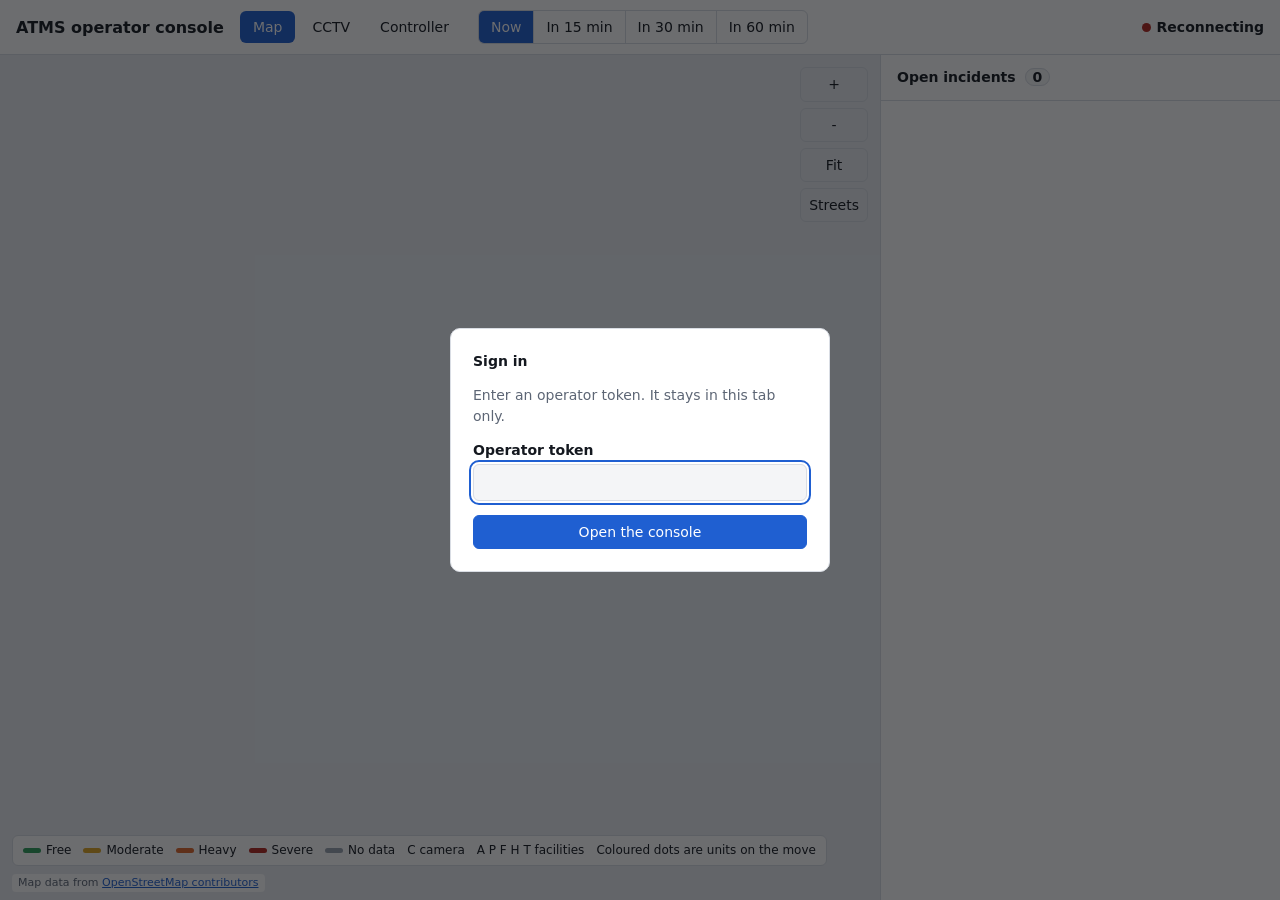
<file: src/atms_core/console/index.html>
<!doctype html>
<html lang="en">
<head>
  <meta charset="utf-8">
  <meta name="viewport" content="width=device-width, initial-scale=1">
  <title>ATMS Operator Console</title>
  <link rel="stylesheet" href="style.css">
  <link rel="stylesheet" href="controller.css">
</head>
<body>
  <header class="bar">
    <h1>ATMS operator console</h1>
    <nav class="nav" aria-label="Pages">
      <a href="index.html" aria-current="page">Map</a>
      <a href="cctv.html">CCTV</a>
      <a href="controller.html">Controller</a>
    </nav>
    <div class="when" role="group" aria-label="Show the road at">
      <button data-h="0" class="on">Now</button>
      <button data-h="15">In 15 min</button>
      <button data-h="30">In 30 min</button>
      <button data-h="60">In 60 min</button>
    </div>
    <div class="status">
      <span id="model" class="muted"></span>
      <span id="link" class="link down" title="Live connection"><i></i><b id="link-text">Offline</b></span>
      <button id="signout" class="ghost" hidden>Sign out</button>
    </div>
  </header>

  <main class="layout">
    <section class="mapwrap" aria-label="Road map">
      <svg id="map" role="img" aria-label="Map of the highway, facilities and incidents"></svg>
      <div id="areas" class="areas" role="group" aria-label="Area"></div>
      <aside id="feed" class="feed" aria-label="Alerts sent" aria-live="polite" hidden>
        <h2>Alerts sent to officials</h2>
        <ul id="feed-list"></ul>
      </aside>
      <div class="legend" aria-label="Legend">
        <span><i class="sw free"></i>Free</span>
        <span><i class="sw moderate"></i>Moderate</span>
        <span><i class="sw heavy"></i>Heavy</span>
        <span><i class="sw severe"></i>Severe</span>
        <span><i class="sw none"></i>No data</span>
        <span>C camera</span>
        <span>A P F H T facilities</span>
        <span>Coloured dots are units on the move</span>
      </div>
      <div class="tools">
        <button id="zoom-in" class="ghost" aria-label="Zoom in">+</button>
        <button id="zoom-out" class="ghost" aria-label="Zoom out">-</button>
        <button id="fit" class="ghost">Fit</button>
        <button id="streets" class="ghost" aria-pressed="true">Streets</button>
      </div>
      <div id="tip" class="tip" hidden></div>
      <p class="scale">Map data from <a href="https://www.openstreetmap.org/copyright" target="_blank" rel="noopener">OpenStreetMap contributors</a></p>
    </section>

    <aside class="panel" aria-label="Incidents">
      <div class="panel-head">
        <h2>Open incidents <span id="count" class="pill">0</span></h2>
      </div>
      <ul id="list" class="list"></ul>
      <p id="empty" class="muted pad" hidden>Nothing open. The road is quiet.</p>
      <section id="detail" class="detail" hidden></section>
    </aside>
  </main>

  <div id="gate" class="gate" hidden>
    <form id="gate-form" class="card">
      <h2>Sign in</h2>
      <p class="muted">Enter an operator token. It stays in this tab only.</p>
      <label for="token">Operator token</label>
      <input id="token" type="password" autocomplete="off" required>
      <p id="gate-error" class="error" role="alert" hidden></p>
      <button type="submit">Open the console</button>
    </form>
  </div>

  <div id="toast" class="toast" role="status" aria-live="polite" hidden></div>

  <script type="module" src="app.js"></script>
</body>
</html>
</file>
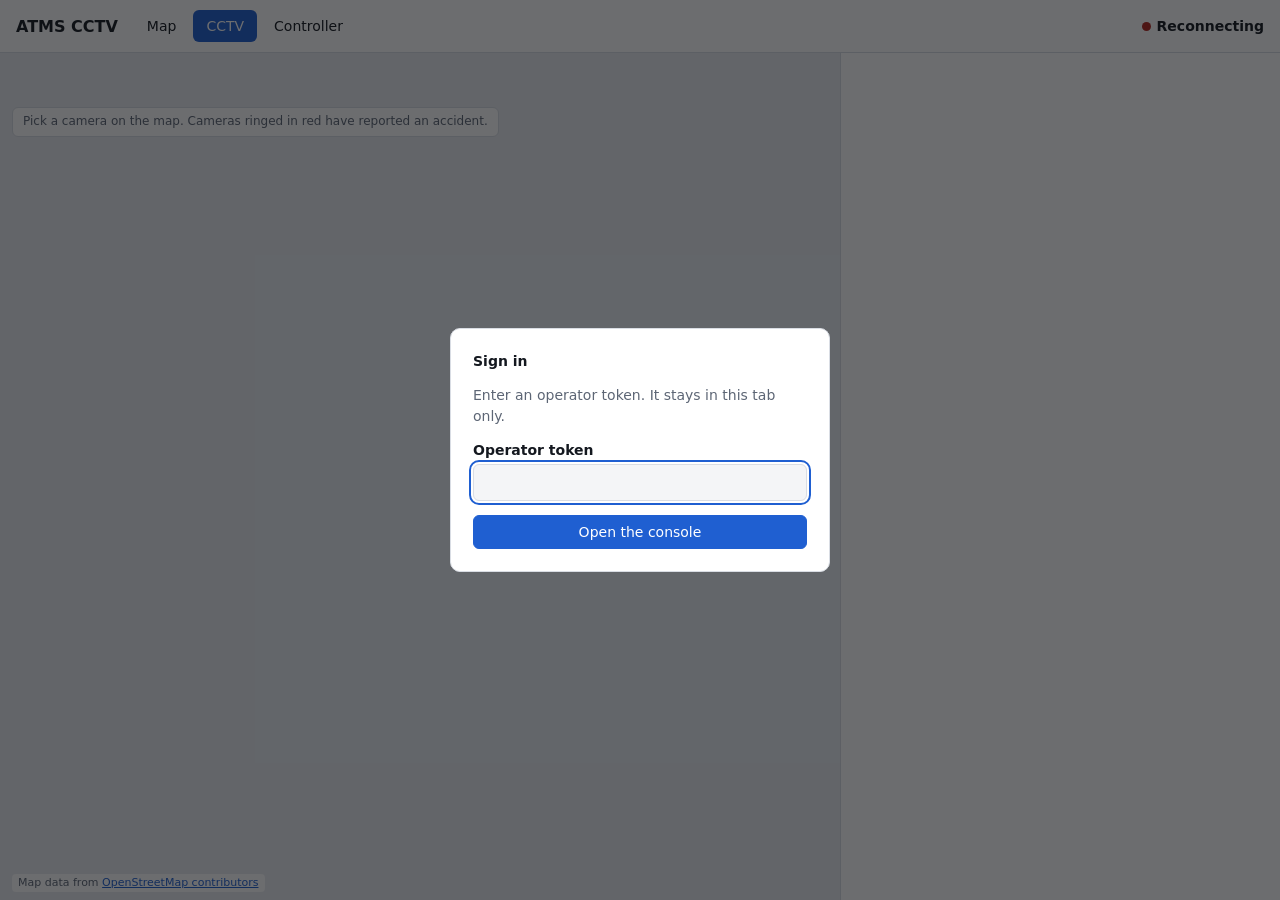
<file: src/atms_core/console/cctv.html>
<!doctype html>
<html lang="en">
<head>
  <meta charset="utf-8">
  <meta name="viewport" content="width=device-width, initial-scale=1">
  <title>ATMS CCTV</title>
  <link rel="stylesheet" href="style.css">
  <link rel="stylesheet" href="controller.css">
  <link rel="stylesheet" href="cctv.css">
</head>
<body>
  <header class="bar">
    <h1>ATMS CCTV</h1>
    <nav class="nav" aria-label="Pages">
      <a href="index.html">Map</a>
      <a href="cctv.html" aria-current="page">CCTV</a>
      <a href="controller.html">Controller</a>
    </nav>
    <div class="status">
      <span id="detector" class="muted"></span>
      <span id="link" class="link down" title="Live connection"><i></i><b id="link-text">Offline</b></span>
      <button id="signout" class="ghost" hidden>Sign out</button>
    </div>
  </header>

  <main class="cctv">
    <section class="mapwrap" aria-label="Cameras on the map">
      <svg id="map" role="img" aria-label="Map of the cameras, stations and incidents"></svg>
      <div id="areas" class="areas" role="group" aria-label="Area"></div>
      <div class="hint-box">Pick a camera on the map. Cameras ringed in red have reported an accident.</div>
      <div id="tip" class="tip" hidden></div>
      <p class="scale">Map data from <a href="https://www.openstreetmap.org/copyright" target="_blank" rel="noopener">OpenStreetMap contributors</a></p>
    </section>

    <aside class="side2" id="side" aria-label="Camera videos and what happens next"></aside>
  </main>

  <div id="gate" class="gate" hidden>
    <form id="gate-form" class="card">
      <h2>Sign in</h2>
      <p class="muted">Enter an operator token. It stays in this tab only.</p>
      <label for="token">Operator token</label>
      <input id="token" type="password" autocomplete="off" required>
      <p id="gate-error" class="error" role="alert" hidden></p>
      <button type="submit">Open the console</button>
    </form>
  </div>

  <div id="toast" class="toast" role="status" aria-live="polite" hidden></div>

  <script type="module" src="cctv.js"></script>
</body>
</html>
</file>
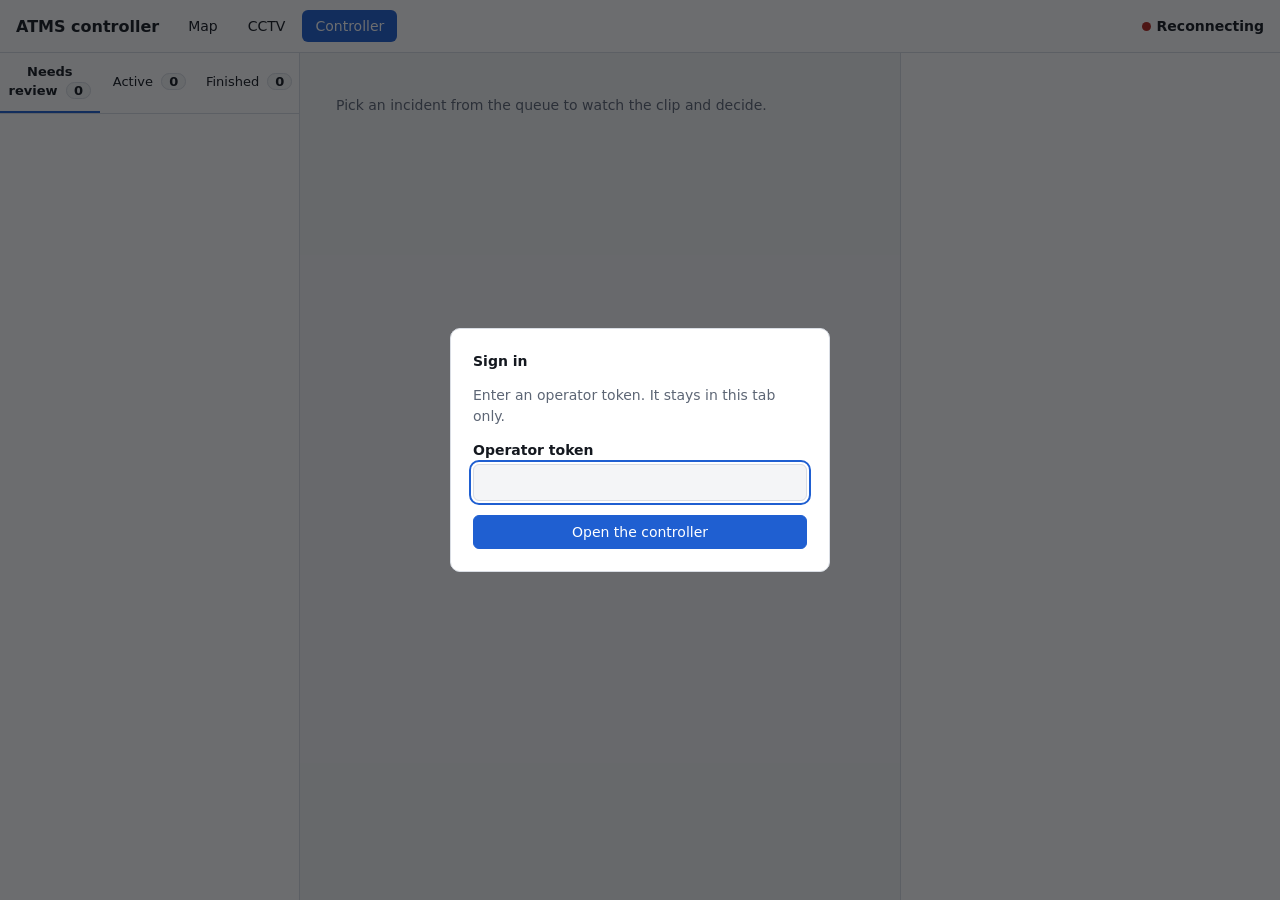
<file: src/atms_core/console/controller.html>
<!doctype html>
<html lang="en">
<head>
  <meta charset="utf-8">
  <meta name="viewport" content="width=device-width, initial-scale=1">
  <title>ATMS Controller</title>
  <link rel="stylesheet" href="style.css">
  <link rel="stylesheet" href="controller.css">
</head>
<body>
  <header class="bar">
    <h1>ATMS controller</h1>
    <nav class="nav" aria-label="Pages">
      <a href="index.html">Map</a>
      <a href="cctv.html">CCTV</a>
      <a href="controller.html" aria-current="page">Controller</a>
    </nav>
    <div class="status">
      <span id="link" class="link down" title="Live connection"><i></i><b id="link-text">Offline</b></span>
      <button id="signout" class="ghost" hidden>Sign out</button>
    </div>
  </header>

  <main class="ctl">
    <aside class="queue" aria-label="Incident queue">
      <div class="tabs" role="tablist" id="tabs">
        <button role="tab" data-tab="review" aria-selected="true">Needs review <span class="pill" id="n-review">0</span></button>
        <button role="tab" data-tab="active" aria-selected="false">Active <span class="pill" id="n-active">0</span></button>
        <button role="tab" data-tab="done" aria-selected="false">Finished <span class="pill" id="n-done">0</span></button>
      </div>
      <ul id="queue" class="list"></ul>
      <p id="queue-empty" class="muted pad" hidden></p>
    </aside>

    <section class="stage" id="stage" aria-live="polite">
      <p class="muted pad">Pick an incident from the queue to watch the clip and decide.</p>
    </section>

    <aside class="side" id="side" aria-label="Actions"></aside>
  </main>

  <div id="gate" class="gate" hidden>
    <form id="gate-form" class="card">
      <h2>Sign in</h2>
      <p class="muted">Enter an operator token. It stays in this tab only.</p>
      <label for="token">Operator token</label>
      <input id="token" type="password" autocomplete="off" required>
      <p id="gate-error" class="error" role="alert" hidden></p>
      <button type="submit">Open the controller</button>
    </form>
  </div>

  <div id="toast" class="toast" role="status" aria-live="polite" hidden></div>

  <script type="module" src="controller.js"></script>
</body>
</html>
</file>
<file: src/atms_core/console/style.css>
:root {
  --bg: #f4f5f7; --surface: #ffffff; --ink: #14181f; --muted: #5d6675; --line: #d9dde4; --accent: #1f5fd1;
  --free: #2e9e5b; --moderate: #e0a524; --heavy: #e0662b; --severe: #b3261e; --none: #9aa3b0;
  --map: #e9edf2; --map-grid: #dde2ea; --danger: #b3261e; --ok: #2e9e5b;
}
@media (prefers-color-scheme: dark) {
  :root {
    --bg: #0f1218; --surface: #181d26; --ink: #e8ebf0; --muted: #98a1b0; --line: #2b3342; --accent: #6f9bf5;
    --free: #43b873; --moderate: #e8b53a; --heavy: #ec7a42; --severe: #e0554c; --none: #6b7585;
    --map: #12161d; --map-grid: #1b212b; --danger: #e0554c; --ok: #43b873;
  }
}
* { box-sizing: border-box; }
[hidden] { display: none !important; }
html, body { height: 100%; margin: 0; }
body { background: var(--bg); color: var(--ink); font: 14px/1.45 system-ui, sans-serif; display: flex; flex-direction: column; }
h1 { font-size: 16px; margin: 0; font-weight: 650; }
h2 { font-size: 14px; margin: 0; font-weight: 650; }
h3 { font-size: 12px; margin: 14px 0 6px; font-weight: 650; text-transform: uppercase; letter-spacing: .04em; color: var(--muted); }
.muted { color: var(--muted); }
.pad { padding: 12px 16px; }

button { font: inherit; color: var(--ink); background: var(--surface); border: 1px solid var(--line); border-radius: 6px; padding: 6px 12px; cursor: pointer; }
button:hover:not(:disabled) { border-color: var(--accent); }
button:disabled { opacity: .45; cursor: not-allowed; }
button.primary { background: var(--accent); border-color: var(--accent); color: #fff; }
button.danger { color: var(--danger); border-color: var(--danger); }
button.ghost { background: transparent; }
button:focus-visible, input:focus-visible, textarea:focus-visible, li[tabindex]:focus-visible { outline: 2px solid var(--accent); outline-offset: 2px; }

.bar { display: flex; align-items: center; gap: 16px; padding: 10px 16px; background: var(--surface); border-bottom: 1px solid var(--line); flex-wrap: wrap; }
.when { display: inline-flex; border: 1px solid var(--line); border-radius: 6px; overflow: hidden; }
.when button { border: 0; border-radius: 0; border-right: 1px solid var(--line); background: transparent; }
.when button:last-child { border-right: 0; }
.when button.on { background: var(--accent); color: #fff; }
.status { margin-left: auto; display: flex; align-items: center; gap: 12px; }
.link { display: inline-flex; align-items: center; gap: 6px; }
.link i { width: 9px; height: 9px; border-radius: 50%; background: var(--ok); }
.link.down i { background: var(--danger); }

.layout { flex: 1; min-height: 0; display: grid; grid-template-columns: minmax(0, 1fr) 400px; grid-template-rows: minmax(0, 1fr); }
.mapwrap { position: relative; min-height: 0; overflow: hidden; background: var(--map); }
#map { position: absolute; inset: 0; width: 100%; height: 100%; display: block; cursor: grab; touch-action: none; }
#map.drag { cursor: grabbing; }
.legend { position: absolute; left: 12px; right: 12px; bottom: 34px; display: flex; flex-wrap: wrap; gap: 4px 12px; width: fit-content; max-width: calc(100% - 24px); background: var(--surface); border: 1px solid var(--line); border-radius: 6px; padding: 6px 10px; font-size: 12px; }
.legend span { white-space: nowrap; display: inline-flex; align-items: center; gap: 5px; }
.sw { width: 18px; height: 5px; border-radius: 3px; display: inline-block; }
.sw.free { background: var(--free); } .sw.moderate { background: var(--moderate); } .sw.heavy { background: var(--heavy); }
.sw.severe { background: var(--severe); } .sw.none { background: var(--none); }
.tools { position: absolute; right: 12px; top: 12px; display: flex; flex-direction: column; gap: 6px; }
.tools button { min-width: 38px; padding: 6px 8px; }
.scale { position: absolute; left: 12px; bottom: 8px; margin: 0; font-size: 11px; }
.tip { position: absolute; pointer-events: none; background: var(--surface); border: 1px solid var(--line); border-radius: 6px; padding: 6px 9px; font-size: 12px; max-width: 260px; box-shadow: 0 2px 8px rgba(0,0,0,.18); z-index: 3; }
.tip b { display: block; }

/* map drawing */
.seg-casing { stroke: var(--map); stroke-width: 15; stroke-linecap: round; fill: none; }
.seg { stroke-width: 9; stroke-linecap: butt; fill: none; cursor: pointer; }
.seg.free { stroke: var(--free); } .seg.moderate { stroke: var(--moderate); } .seg.heavy { stroke: var(--heavy); }
.seg.severe { stroke: var(--severe); } .seg.none { stroke: var(--none); stroke-dasharray: 5 4; }
.seg.picked { stroke-width: 12; }
.seg-label { font-size: 11px; fill: var(--ink); paint-order: stroke; stroke: var(--map); stroke-width: 3px; pointer-events: none; }
.arrow { fill: var(--ink); opacity: .55; }
.fac { cursor: pointer; }
.fac rect { fill: var(--surface); stroke: var(--muted); stroke-width: 1.4; }
.fac.busy rect { stroke: var(--accent); stroke-width: 2.4; }
.fac text { font-size: 10px; font-weight: 700; fill: var(--ink); text-anchor: middle; dominant-baseline: central; pointer-events: none; }
.fac-name { font-size: 11px; fill: var(--muted); paint-order: stroke; stroke: var(--map); stroke-width: 3px; }
.vms rect { fill: #14181f; stroke: var(--muted); }
.vms.on rect { fill: #3a2b00; stroke: var(--moderate); }
.vms text { font-size: 9px; font-weight: 700; fill: #8a93a2; text-anchor: middle; dominant-baseline: central; pointer-events: none; }
.vms.on text { fill: var(--moderate); }
.route { fill: none; stroke: var(--accent); stroke-width: 2; stroke-dasharray: 6 5; opacity: .85; }
.route.done { opacity: .35; }
.pin { cursor: pointer; }
.pin circle.halo { fill: none; stroke-width: 3; opacity: .5; transform-box: fill-box; transform-origin: center; animation: pulse 1.8s ease-out infinite; }
.pin circle.dot { stroke: var(--surface); stroke-width: 2.5; }
.pin text { font-size: 11px; font-weight: 700; fill: #fff; text-anchor: middle; dominant-baseline: central; pointer-events: none; }
.pin.detected .dot { fill: var(--moderate); } .pin.detected .halo { stroke: var(--moderate); }
.pin.live .dot { fill: var(--severe); } .pin.live .halo { stroke: var(--severe); }
.pin.picked .dot { stroke: var(--accent); stroke-width: 4; }
@keyframes pulse { from { transform: scale(.8); opacity: .7; } to { transform: scale(2.2); opacity: 0; } }
@media (prefers-reduced-motion: reduce) { .pin circle.halo { animation: none; } }

/* side panel */
.panel { background: var(--surface); border-left: 1px solid var(--line); overflow-y: auto; min-height: 0; }
.panel-head { padding: 12px 16px; border-bottom: 1px solid var(--line); position: sticky; top: 0; background: var(--surface); z-index: 2; }
.pill { background: var(--bg); border: 1px solid var(--line); border-radius: 10px; padding: 0 7px; font-weight: 600; margin-left: 4px; }
.list { list-style: none; margin: 0; padding: 0; }
.list li { padding: 10px 16px; border-bottom: 1px solid var(--line); cursor: pointer; display: grid; grid-template-columns: auto 1fr auto; gap: 2px 10px; align-items: center; }
.list li:hover, .list li.picked { background: var(--bg); }
.list li.picked { box-shadow: inset 3px 0 0 var(--accent); }
.dot-s { width: 10px; height: 10px; border-radius: 50%; grid-row: span 2; }
.dot-s.minor { background: var(--moderate); } .dot-s.major { background: var(--heavy); } .dot-s.critical { background: var(--severe); }
.list .t { font-weight: 600; } .list .s { color: var(--muted); font-size: 12px; grid-column: 2 / 4; }
.badge { font-size: 11px; border: 1px solid var(--line); border-radius: 4px; padding: 0 6px; }
.badge.act { border-color: var(--accent); color: var(--accent); }

.detail { padding: 4px 16px 24px; border-top: 8px solid var(--bg); }
.detail .head { display: flex; align-items: baseline; justify-content: space-between; gap: 8px; margin-top: 10px; }
.kv { display: grid; grid-template-columns: auto 1fr; gap: 3px 12px; margin: 8px 0; }
.kv dt { color: var(--muted); } .kv dd { margin: 0; }
.actions { display: flex; flex-wrap: wrap; gap: 8px; margin: 12px 0; }
.rows { list-style: none; margin: 0; padding: 0; }
.rows li { padding: 5px 0; border-bottom: 1px solid var(--line); display: flex; justify-content: space-between; gap: 10px; }
.rows li:last-child { border-bottom: 0; }
.tl li { display: block; } .tl time { color: var(--muted); font-size: 12px; margin-right: 8px; }
form.inline { display: flex; gap: 8px; margin: 8px 0; }
input, textarea { font: inherit; color: var(--ink); background: var(--bg); border: 1px solid var(--line); border-radius: 6px; padding: 7px 9px; width: 100%; }
table { border-collapse: collapse; width: 100%; font-size: 12.5px; }
th, td { text-align: right; padding: 5px 6px; border-bottom: 1px solid var(--line); }
th:first-child, td:first-child { text-align: left; }
tr.best td { font-weight: 650; color: var(--ok); }
.note { font-size: 12px; color: var(--muted); margin: 8px 0 0; }
.error { color: var(--danger); margin: 8px 0 0; }

.gate { position: fixed; inset: 0; background: rgba(10, 12, 16, .6); display: grid; place-items: center; z-index: 10; padding: 16px; }
.card { background: var(--surface); border: 1px solid var(--line); border-radius: 10px; padding: 22px; width: min(380px, 100%); }
.card label { display: block; margin: 12px 0 4px; font-weight: 600; }
.card button { margin-top: 14px; width: 100%; background: var(--accent); border-color: var(--accent); color: #fff; }
.toast { position: fixed; left: 50%; bottom: 18px; transform: translateX(-50%); background: var(--ink); color: var(--bg); padding: 8px 14px; border-radius: 6px; z-index: 11; }

@media (max-width: 860px) {
  body { height: auto; min-height: 100%; }
  .layout { grid-template-columns: 1fr; grid-template-rows: 58vh auto; }
  .panel { border-left: 0; border-top: 1px solid var(--line); }
  .bar { padding: 10px 16px; }
  .status { margin-left: 0; }
}

.scale { background: var(--surface); padding: 1px 6px; border-radius: 4px; color: var(--muted); }
.scale a { color: var(--accent); }
.tools button[aria-pressed="false"] { opacity: .6; }
#map.streets .seg-casing { stroke: #ffffff; }
#map.streets .seg-label, #map.streets .fac-name { stroke: #ffffff; fill: #14181f; }
#map image { pointer-events: none; }

.cam circle { fill: var(--surface); stroke: #5b6472; stroke-width: 1.6; }
.cam.saw circle { stroke: var(--severe); stroke-width: 2.6; }
.cam text { font-size: 9px; font-weight: 700; fill: var(--ink); text-anchor: middle; dominant-baseline: central; pointer-events: none; }
.cam .cone { fill: #5b6472; opacity: .22; stroke: none; }
.cam.saw .cone { fill: var(--severe); opacity: .3; }
.route.real { stroke-dasharray: none; stroke-width: 3; opacity: .7; }
.fac .ring { fill: none; stroke: var(--accent); stroke-width: 2; opacity: .6; transform-box: fill-box; transform-origin: center; animation: pulse 1.6s ease-out infinite; }
.car circle { stroke: #fff; stroke-width: 2.4; fill: #1971c2; }
.car.ambulance circle { fill: #e03131; } .car.police circle { fill: #1c7ed6; } .car.fire circle { fill: #f76707; }
.car.highway_patrol circle { fill: #2f9e44; } .car.tow circle { fill: #7048e8; }
.car text { font-size: 10px; font-weight: 700; fill: #fff; text-anchor: middle; dominant-baseline: central; pointer-events: none; }
.car.there circle { stroke: var(--accent); }
.feed { position: absolute; left: 12px; top: 54px; width: min(340px, calc(100% - 90px)); max-height: 24%; overflow-y: auto; background: var(--surface); border: 1px solid var(--line); border-radius: 8px; padding: 8px 12px; font-size: 12px; box-shadow: 0 2px 8px rgba(0,0,0,.14); }
.feed h2 { font-size: 13px; margin: 0 0 4px; }
.feed ul { list-style: none; margin: 0; padding: 0; }
.feed li { display: flex; justify-content: space-between; gap: 8px; padding: 3px 0; border-bottom: 1px solid var(--line); }
.feed li:last-child { border-bottom: 0; }
.feed .ok { color: var(--free); } .feed .bad { color: var(--severe); }

.areas { position: absolute; left: 12px; top: 12px; display: flex; flex-wrap: wrap; gap: 6px; max-width: calc(100% - 90px); }
.areas button { padding: 5px 10px; font-size: 12px; background: var(--surface); }
.areas button[aria-pressed="true"] { border-color: var(--accent); color: var(--accent); font-weight: 650; }
.corridor { fill: none; stroke: #8a93a2; stroke-width: 5; stroke-linecap: round; stroke-linejoin: round; opacity: .55; stroke-dasharray: 2 8; }
.cam.sel circle { stroke: var(--accent); stroke-width: 3.4; fill: #e7f0ff; }
</file>
<file: src/atms_core/console/controller.css>
.nav { display: flex; gap: 4px; }
.nav a { color: var(--ink); text-decoration: none; padding: 5px 12px; border-radius: 6px; border: 1px solid transparent; }
.nav a:hover { border-color: var(--line); }
.nav a[aria-current="page"] { background: var(--accent); color: #fff; }

.ctl { flex: 1; min-height: 0; display: grid; grid-template-columns: 300px minmax(0, 1fr) 380px; grid-template-rows: minmax(0, 1fr); }
.queue, .side { background: var(--surface); overflow-y: auto; min-height: 0; }
.queue { border-right: 1px solid var(--line); }
.side { border-left: 1px solid var(--line); padding: 4px 16px 24px; }
.stage { overflow-y: auto; min-height: 0; padding: 16px 20px 28px; }

.tabs { display: flex; position: sticky; top: 0; z-index: 2; background: var(--surface); border-bottom: 1px solid var(--line); }
.tabs button { flex: 1; border: 0; border-radius: 0; background: transparent; padding: 10px 4px; font-size: 13px; border-bottom: 2px solid transparent; }
.tabs button[aria-selected="true"] { border-bottom-color: var(--accent); font-weight: 650; }

.stage h2 { font-size: 16px; }
.stage .top { display: flex; align-items: baseline; justify-content: space-between; gap: 12px; flex-wrap: wrap; margin-bottom: 10px; }
.stage .sub { color: var(--muted); }

.player { background: #000; border-radius: 8px; overflow: hidden; aspect-ratio: 16 / 9; display: grid; place-items: center; }
.player video { width: 100%; height: 100%; display: block; background: #000; }
.player .none { color: #c9ced8; padding: 24px; text-align: center; max-width: 44ch; }
.clips { display: flex; gap: 8px; flex-wrap: wrap; margin: 10px 0 0; align-items: center; }
.clips button[aria-pressed="true"] { border-color: var(--accent); color: var(--accent); font-weight: 650; }
.clipmeta { color: var(--muted); font-size: 12px; margin: 6px 0 0; word-break: break-all; }

.card2 { background: var(--surface); border: 1px solid var(--line); border-radius: 8px; padding: 14px 16px; margin-top: 16px; }
.card2 h3 { margin-top: 0; }
.say { margin: 4px 0 12px; font-size: 15px; }
.meter { position: relative; height: 12px; border-radius: 6px; background: var(--bg); border: 1px solid var(--line); margin: 22px 0 28px; }
.meter .fill { position: absolute; inset: 0 auto 0 0; border-radius: 6px 0 0 6px; background: var(--moderate); }
.meter .fill.high { background: var(--free); } .meter .fill.low { background: var(--none); }
.meter .tick { position: absolute; top: -6px; bottom: -6px; width: 2px; background: var(--ink); opacity: .6; }
.meter .tick span { position: absolute; top: 24px; transform: translateX(-50%); font-size: 11px; color: var(--muted); white-space: nowrap; }
.meter .tick.up span { top: -20px; }
.facts { display: grid; grid-template-columns: repeat(auto-fit, minmax(120px, 1fr)); gap: 10px; margin: 0; }
.facts div { background: var(--bg); border-radius: 6px; padding: 8px 10px; }
.facts dt { color: var(--muted); font-size: 12px; } .facts dd { margin: 2px 0 0; font-weight: 650; }

.side h3:first-child { margin-top: 12px; }
.big { display: grid; grid-template-columns: 1fr 1fr; gap: 8px; margin: 10px 0 6px; }
.big button { padding: 10px 12px; font-weight: 650; }
.hint { color: var(--muted); font-size: 12px; margin: 4px 0 0; }
.unit { padding: 8px 0; border-bottom: 1px solid var(--line); }
.unit:last-child { border-bottom: 0; }
.unit .l { display: flex; justify-content: space-between; gap: 8px; }
.unit .b { display: flex; gap: 6px; flex-wrap: wrap; margin-top: 6px; }
.unit .b button { padding: 3px 9px; font-size: 12px; }
.row2 { display: flex; justify-content: space-between; align-items: center; gap: 8px; padding: 5px 0; border-bottom: 1px solid var(--line); }
.row2:last-child { border-bottom: 0; }
.row2 button { padding: 2px 9px; font-size: 12px; }
details summary { cursor: pointer; color: var(--accent); margin-top: 8px; }

@media (max-width: 1100px) {
  .ctl { grid-template-columns: 260px minmax(0, 1fr); grid-template-rows: minmax(0, 1fr) auto; }
  .side { grid-column: 1 / -1; border-left: 0; border-top: 1px solid var(--line); }
}
@media (max-width: 760px) {
  body { height: auto; min-height: 100%; }
  .ctl { grid-template-columns: 1fr; grid-template-rows: auto; }
  .queue { border-right: 0; border-bottom: 1px solid var(--line); max-height: 40vh; }
}
</file>
<file: src/atms_core/console/cctv.css>
.cctv { flex: 1; min-height: 0; display: grid; grid-template-columns: minmax(0, 1fr) 440px; grid-template-rows: minmax(0, 1fr); }
.side2 { background: var(--surface); border-left: 1px solid var(--line); overflow-y: auto; min-height: 0; padding: 14px 16px 28px; }
.hint-box { position: absolute; left: 12px; top: 54px; background: var(--surface); border: 1px solid var(--line); border-radius: 6px; padding: 5px 10px; font-size: 12px; color: var(--muted); max-width: calc(100% - 90px); }

.side2 h2 { font-size: 16px; margin: 0 0 2px; }
.side2 h3 { font-size: 12px; letter-spacing: .04em; text-transform: uppercase; color: var(--muted); margin: 18px 0 6px; }
.vlist { list-style: none; margin: 0; padding: 0; }
.vlist li { display: grid; grid-template-columns: 1fr auto; gap: 2px 8px; padding: 8px 10px; border: 1px solid var(--line); border-radius: 8px; margin-bottom: 6px; cursor: pointer; }
.vlist li:hover, .vlist li[aria-selected="true"] { border-color: var(--accent); }
.vlist li[aria-selected="true"] { background: var(--bg); }
.vlist .t { font-weight: 600; }
.vlist .m { grid-column: 1 / -1; color: var(--muted); font-size: 12px; }
.tag { font-size: 11px; padding: 1px 8px; border-radius: 10px; border: 1px solid var(--line); white-space: nowrap; align-self: start; }
.tag.good { color: var(--free); border-color: var(--free); }
.tag.bad { color: var(--severe); border-color: var(--severe); }

.player2 { background: #000; border-radius: 8px; overflow: hidden; aspect-ratio: 16 / 9; display: grid; place-items: center; margin-top: 10px; }
.player2 video { width: 100%; height: 100%; display: block; background: #000; }
.runrow { display: flex; gap: 8px; align-items: center; margin: 10px 0 0; flex-wrap: wrap; }
.runrow button.primary { padding: 8px 14px; font-weight: 650; }

.bars { display: flex; align-items: flex-end; gap: 3px; height: 54px; margin: 8px 0 2px; border-bottom: 1px solid var(--line); position: relative; }
.bars i { flex: 1; min-width: 4px; background: var(--none); border-radius: 2px 2px 0 0; }
.bars i.hit { background: var(--severe); }
.bars i.wait { background: var(--line); height: 3px; }
.bars .thr { position: absolute; left: 0; right: 0; border-top: 1px dashed var(--ink); opacity: .5; }
.verdict { border: 1px solid var(--line); border-radius: 8px; padding: 10px 12px; margin-top: 10px; }
.verdict.bad { border-color: var(--severe); } .verdict.good { border-color: var(--free); }
.verdict b { display: block; font-size: 15px; }

.steps { list-style: none; margin: 8px 0 0; padding: 0; }
.steps li { display: grid; grid-template-columns: 22px 1fr auto; gap: 6px; padding: 6px 0; border-bottom: 1px solid var(--line); font-size: 13px; }
.steps li:last-child { border-bottom: 0; }
.steps .n { width: 18px; height: 18px; border-radius: 50%; border: 2px solid var(--line); display: inline-block; margin-top: 1px; }
.steps li.done .n { background: var(--free); border-color: var(--free); }
.steps li.wait .n { border-color: var(--moderate); }
.steps .r { color: var(--muted); }
.linkrow { display: flex; gap: 12px; flex-wrap: wrap; margin-top: 8px; }

@media (max-width: 900px) {
  body { height: auto; min-height: 100%; }
  .cctv { grid-template-columns: 1fr; grid-template-rows: 60vh auto; }
  .side2 { border-left: 0; border-top: 1px solid var(--line); }
}
</file>
